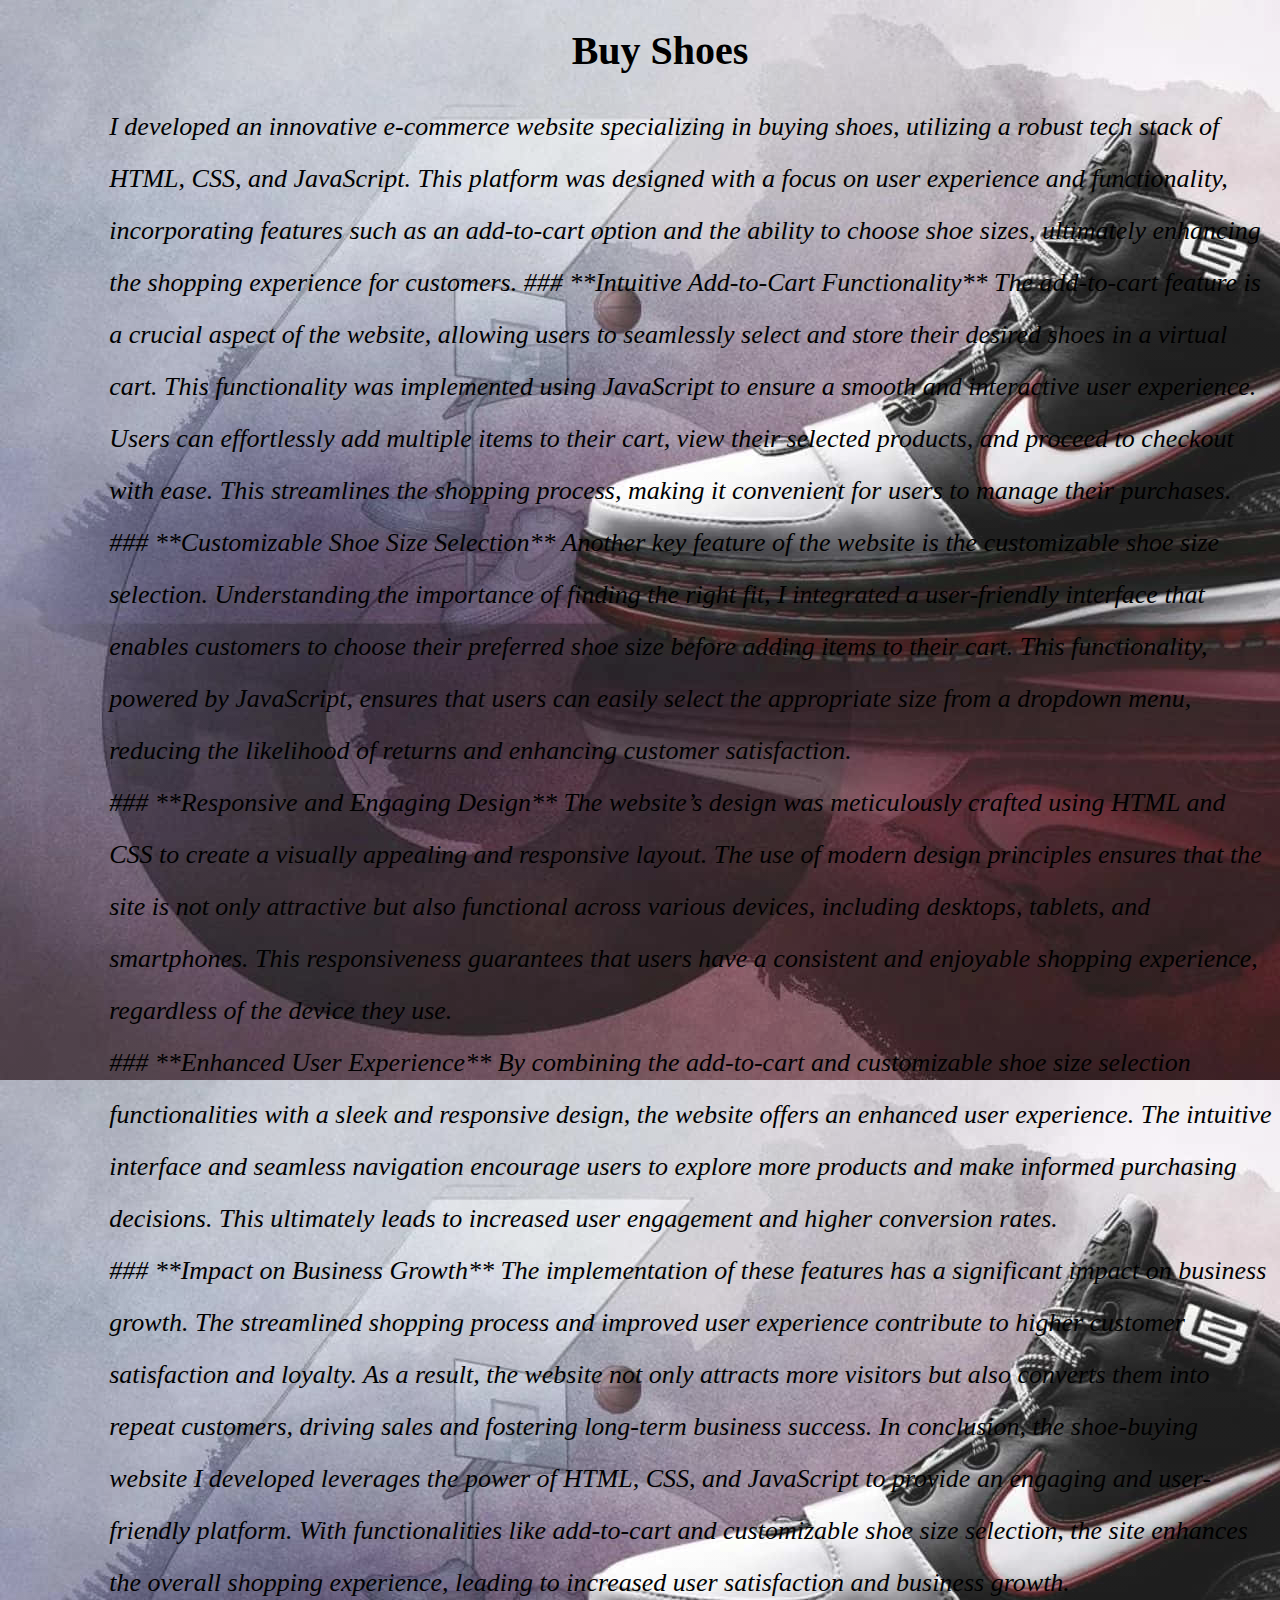
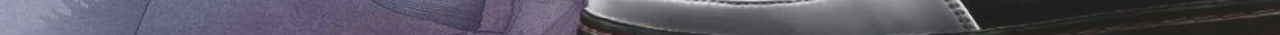
<file: buy shoes.html>
<!DOCTYPE html>
<html lang="en">
<head>
    <meta charset="UTF-8">
    <meta name="viewport" content="width=device-width, initial-scale=1.0">
    <title>Document</title>
    <style>
        .paragraph1{
            margin-left: 5%;
            margin-top: 2%;
            font-size: 26px;
            text-indent:0px;
            line-height: 2;
            font-style: italic;              
        }
        body{
            background: linear-gradient(rgba(255, 255, 255, 0.118),rgba(255, 255, 255, 0.118)), url("images/myshoes.jpg");
             
        }
        .heading1{
            text-align: center;
            font-size: 40px;
        }
        
    </style> 
</head>
<body>
    <ul>
    <h1 class="heading1">Buy Shoes</h1>
    <p class="paragraph1">
I developed an innovative e-commerce website specializing in buying shoes, utilizing a robust tech stack of HTML, CSS, and JavaScript. This platform was designed with a focus on user experience and functionality, incorporating features such as an add-to-cart option and the ability to choose shoe sizes, ultimately enhancing the shopping experience for customers.

### **Intuitive Add-to-Cart Functionality**
The add-to-cart feature is a crucial aspect of the website, allowing users to seamlessly select and store their desired shoes in a virtual cart. This functionality was implemented using JavaScript to ensure a smooth and interactive user experience. Users can effortlessly add multiple items to their cart, view their selected products, and proceed to checkout with ease. This streamlines the shopping process, making it convenient for users to manage their purchases.

</br>### **Customizable Shoe Size Selection**
Another key feature of the website is the customizable shoe size selection. Understanding the importance of finding the right fit, I integrated a user-friendly interface that enables customers to choose their preferred shoe size before adding items to their cart. This functionality, powered by JavaScript, ensures that users can easily select the appropriate size from a dropdown menu, reducing the likelihood of returns and enhancing customer satisfaction.

</br>### **Responsive and Engaging Design**
The website’s design was meticulously crafted using HTML and CSS to create a visually appealing and responsive layout. The use of modern design principles ensures that the site is not only attractive but also functional across various devices, including desktops, tablets, and smartphones. This responsiveness guarantees that users have a consistent and enjoyable shopping experience, regardless of the device they use.

</br>### **Enhanced User Experience**
By combining the add-to-cart and customizable shoe size selection functionalities with a sleek and responsive design, the website offers an enhanced user experience. The intuitive interface and seamless navigation encourage users to explore more products and make informed purchasing decisions. This ultimately leads to increased user engagement and higher conversion rates.

</br>### **Impact on Business Growth**
The implementation of these features has a significant impact on business growth. The streamlined shopping process and improved user experience contribute to higher customer satisfaction and loyalty. As a result, the website not only attracts more visitors but also converts them into repeat customers, driving sales and fostering long-term business success.

In conclusion, the shoe-buying website I developed leverages the power of HTML, CSS, and JavaScript to provide an engaging and user-friendly platform. With functionalities like add-to-cart and customizable shoe size selection, the site enhances the overall shopping experience, leading to increased user satisfaction and business growth.    
</p>

</body>
</html>
</file>
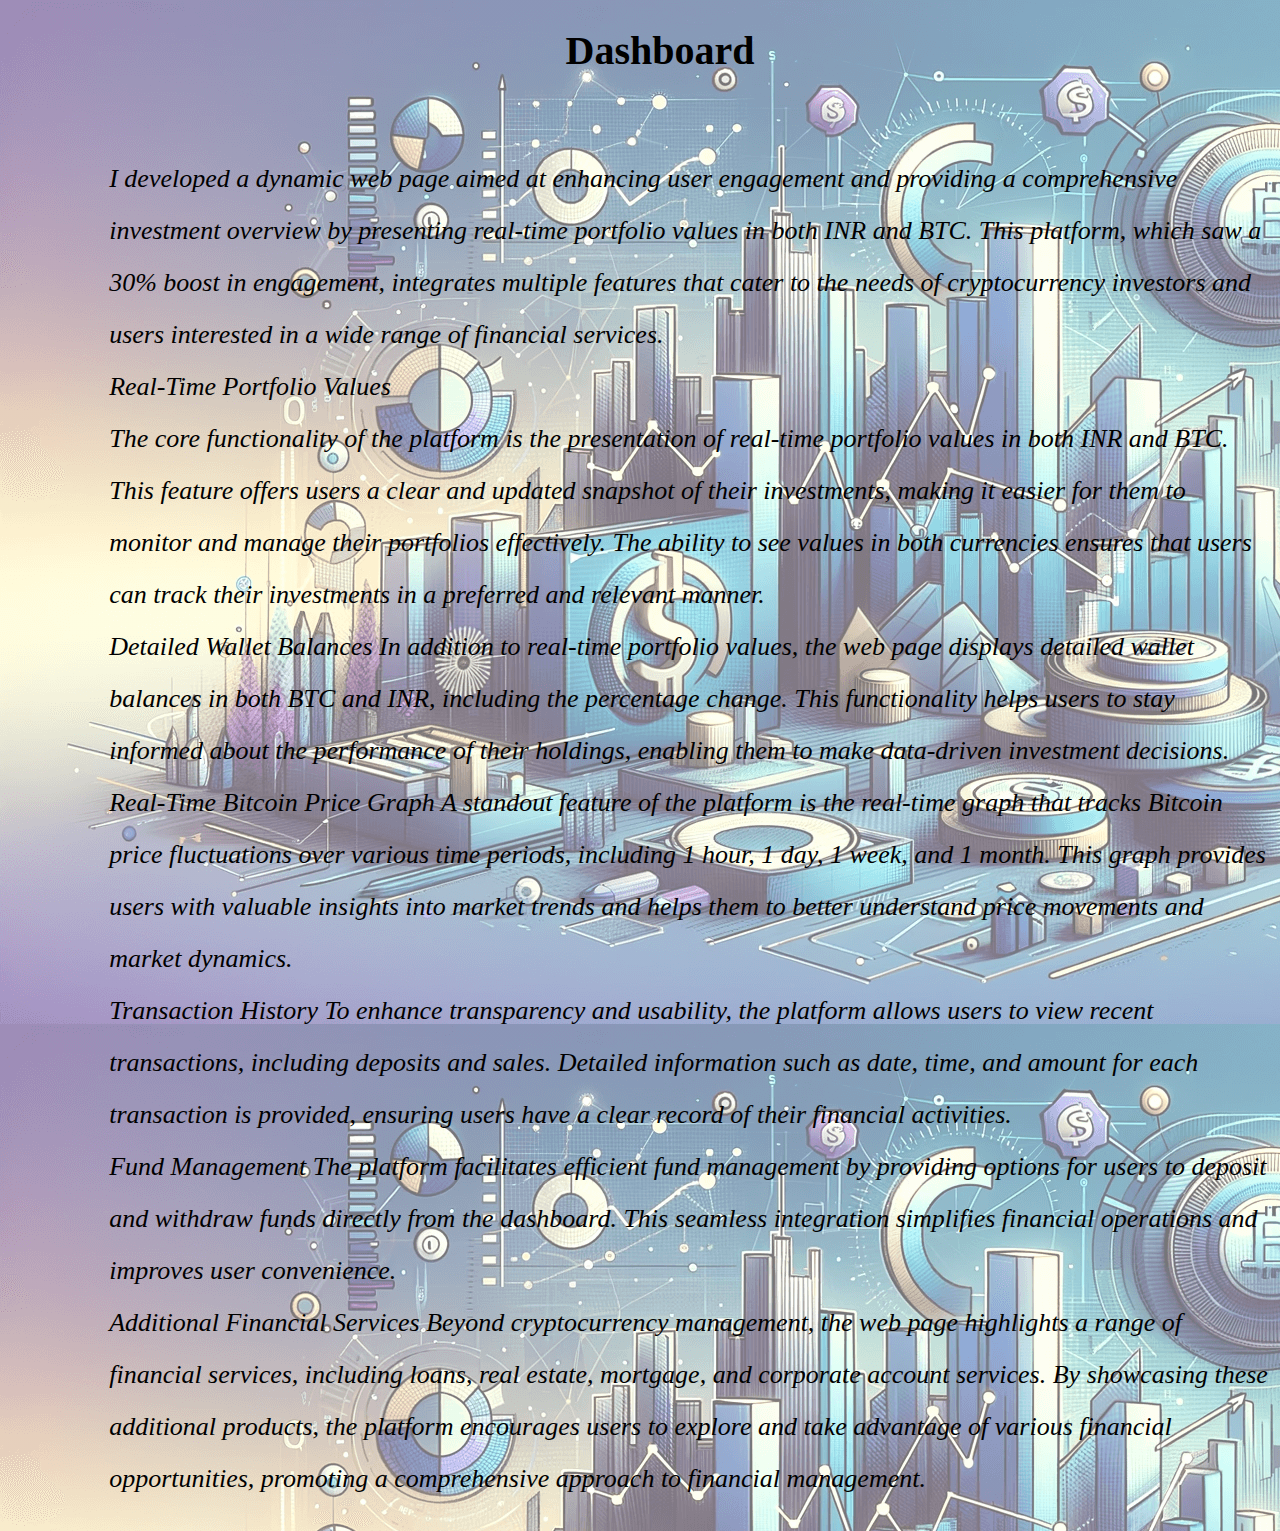
<file: crypto.html>
<!DOCTYPE html>
<html lang="en">
<head>
    <meta charset="UTF-8">
    <meta name="viewport" content="width=device-width, initial-scale=1.0">
    <title>Document</title>
    <style>
        .paragraph1{
            margin-left: 5%;
            margin-top: 2%;
            font-size: 26px;
            text-indent:0px;
            line-height: 2;
            font-style: italic;              
        }
        body{
            background: linear-gradient(rgba(255, 255, 255, 0.452),rgba(255, 255, 255, 0.451)), url("images/crypto.png");
             
        }
        .heading1{
            text-align: center;
            font-size: 40px;
        }
        
    </style>
</head>
<body>
    <ul>
    <h1 class="heading1">Dashboard</h1>
    <p class="paragraph1">
    </br>I developed a dynamic web page aimed at enhancing user engagement and providing a comprehensive investment overview by presenting real-time portfolio values in both INR and BTC. This platform, which saw a 30% boost in engagement, integrates multiple features that cater to the needs of cryptocurrency investors and users interested in a wide range of financial services.

    </br> Real-Time Portfolio Values
</br> The core functionality of the platform is the presentation of real-time portfolio values in both INR and BTC. This feature offers users a clear and updated snapshot of their investments, making it easier for them to monitor and manage their portfolios effectively. The ability to see values in both currencies ensures that users can track their investments in a preferred and relevant manner.
        
</br> Detailed Wallet Balances
        In addition to real-time portfolio values, the web page displays detailed wallet balances in both BTC and INR, including the percentage change. This functionality helps users to stay informed about the performance of their holdings, enabling them to make data-driven investment decisions.
        
    </br> Real-Time Bitcoin Price Graph
        A standout feature of the platform is the real-time graph that tracks Bitcoin price fluctuations over various time periods, including 1 hour, 1 day, 1 week, and 1 month. This graph provides users with valuable insights into market trends and helps them to better understand price movements and market dynamics.
        
    </br>Transaction History
        To enhance transparency and usability, the platform allows users to view recent transactions, including deposits and sales. Detailed information such as date, time, and amount for each transaction is provided, ensuring users have a clear record of their financial activities.
        
    </br>Fund Management
        The platform facilitates efficient fund management by providing options for users to deposit and withdraw funds directly from the dashboard. This seamless integration simplifies financial operations and improves user convenience.
        
    </br>Additional Financial Services
        Beyond cryptocurrency management, the web page highlights a range of financial services, including loans, real estate, mortgage, and corporate account services. By showcasing these additional products, the platform encourages users to explore and take advantage of various financial opportunities, promoting a comprehensive approach to financial management.</p>

</body>
</html>
</file>
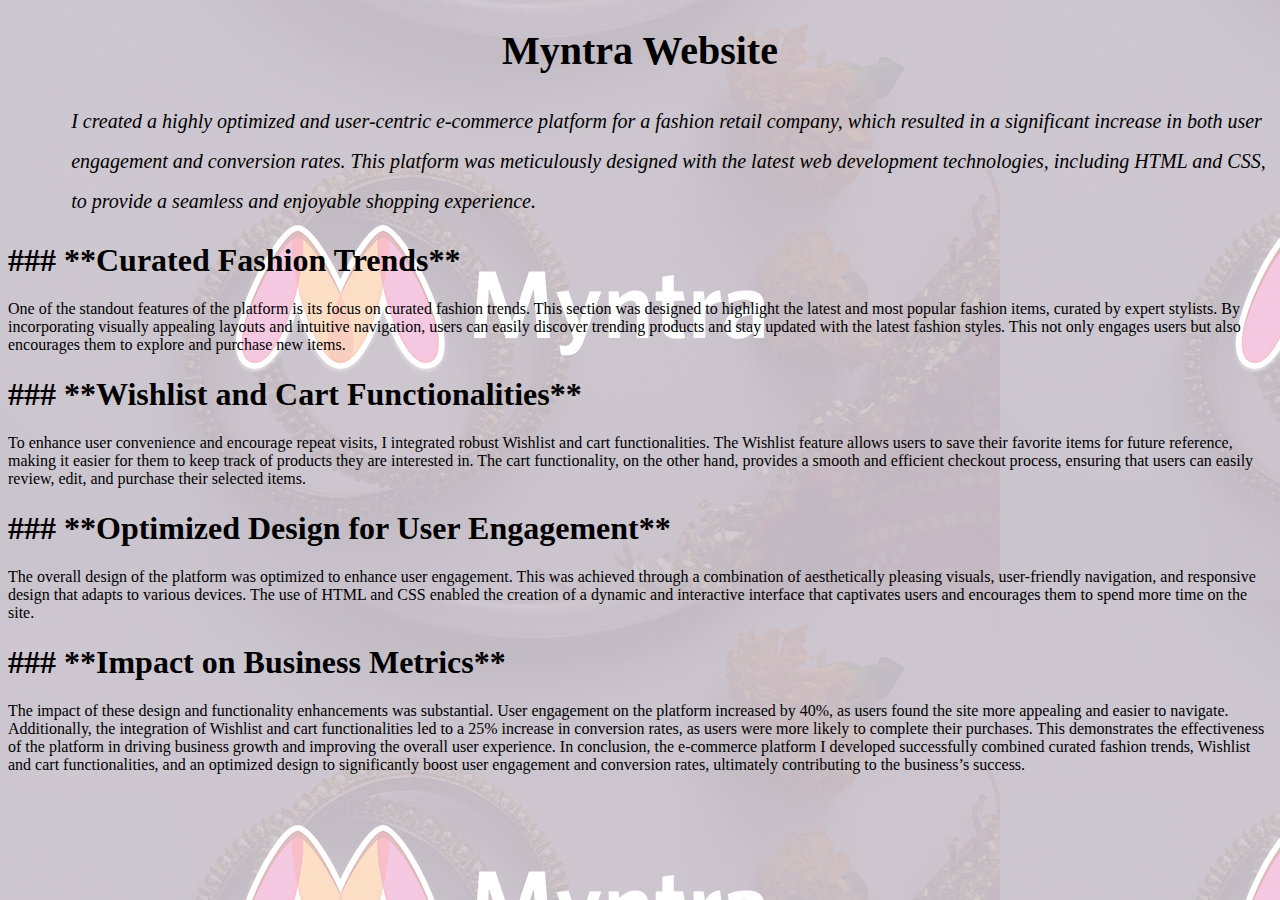
<file: myntra.html>
<!DOCTYPE html>
<html lang="en">
<head>
    <meta charset="UTF-8">
    <meta name="viewport" content="width=device-width, initial-scale=1.0">
    <title>Document</title>
    <style>
        .paragraph1{
            margin-left: 5%;
            margin-top: 2%;
            font-size: 20px;
            text-indent:0px;
            line-height: 2;
            font-style: italic;            
        }
        body{
            background: linear-gradient(rgba(255, 255, 255, 0.714),rgba(255, 255, 255, 0.711)), url("images/myntra.webp");
             
        }
        .heading1{
            text-align: center;
            font-size: 40px;
        }
        
    </style>
</head>
<body>
    <h1 class="heading1">Myntra Website</h1>
    <p class="paragraph1">
        I created a highly optimized and user-centric e-commerce platform for a fashion retail company, which resulted in a significant increase in both user engagement and conversion rates. This platform was meticulously designed with the latest web development technologies, including HTML and CSS, to provide a seamless and enjoyable shopping experience.

       <h1>### **Curated Fashion Trends**</h1>
        One of the standout features of the platform is its focus on curated fashion trends. This section was designed to highlight the latest and most popular fashion items, curated by expert stylists. By incorporating visually appealing layouts and intuitive navigation, users can easily discover trending products and stay updated with the latest fashion styles. This not only engages users but also encourages them to explore and purchase new items.
        
    <h1>### **Wishlist and Cart Functionalities**</h1>
        To enhance user convenience and encourage repeat visits, I integrated robust Wishlist and cart functionalities. The Wishlist feature allows users to save their favorite items for future reference, making it easier for them to keep track of products they are interested in. The cart functionality, on the other hand, provides a smooth and efficient checkout process, ensuring that users can easily review, edit, and purchase their selected items.
        
    <h1>### **Optimized Design for User Engagement**</h1>
        The overall design of the platform was optimized to enhance user engagement. This was achieved through a combination of aesthetically pleasing visuals, user-friendly navigation, and responsive design that adapts to various devices. The use of HTML and CSS enabled the creation of a dynamic and interactive interface that captivates users and encourages them to spend more time on the site.
        
    <h1> ### **Impact on Business Metrics**</h1>
        The impact of these design and functionality enhancements was substantial. User engagement on the platform increased by 40%, as users found the site more appealing and easier to navigate. Additionally, the integration of Wishlist and cart functionalities led to a 25% increase in conversion rates, as users were more likely to complete their purchases. This demonstrates the effectiveness of the platform in driving business growth and improving the overall user experience.
        
        In conclusion, the e-commerce platform I developed successfully combined curated fashion trends, Wishlist and cart functionalities, and an optimized design to significantly boost user engagement and conversion rates, ultimately contributing to the business’s success.
    </p>
</body>
</html>
</file>
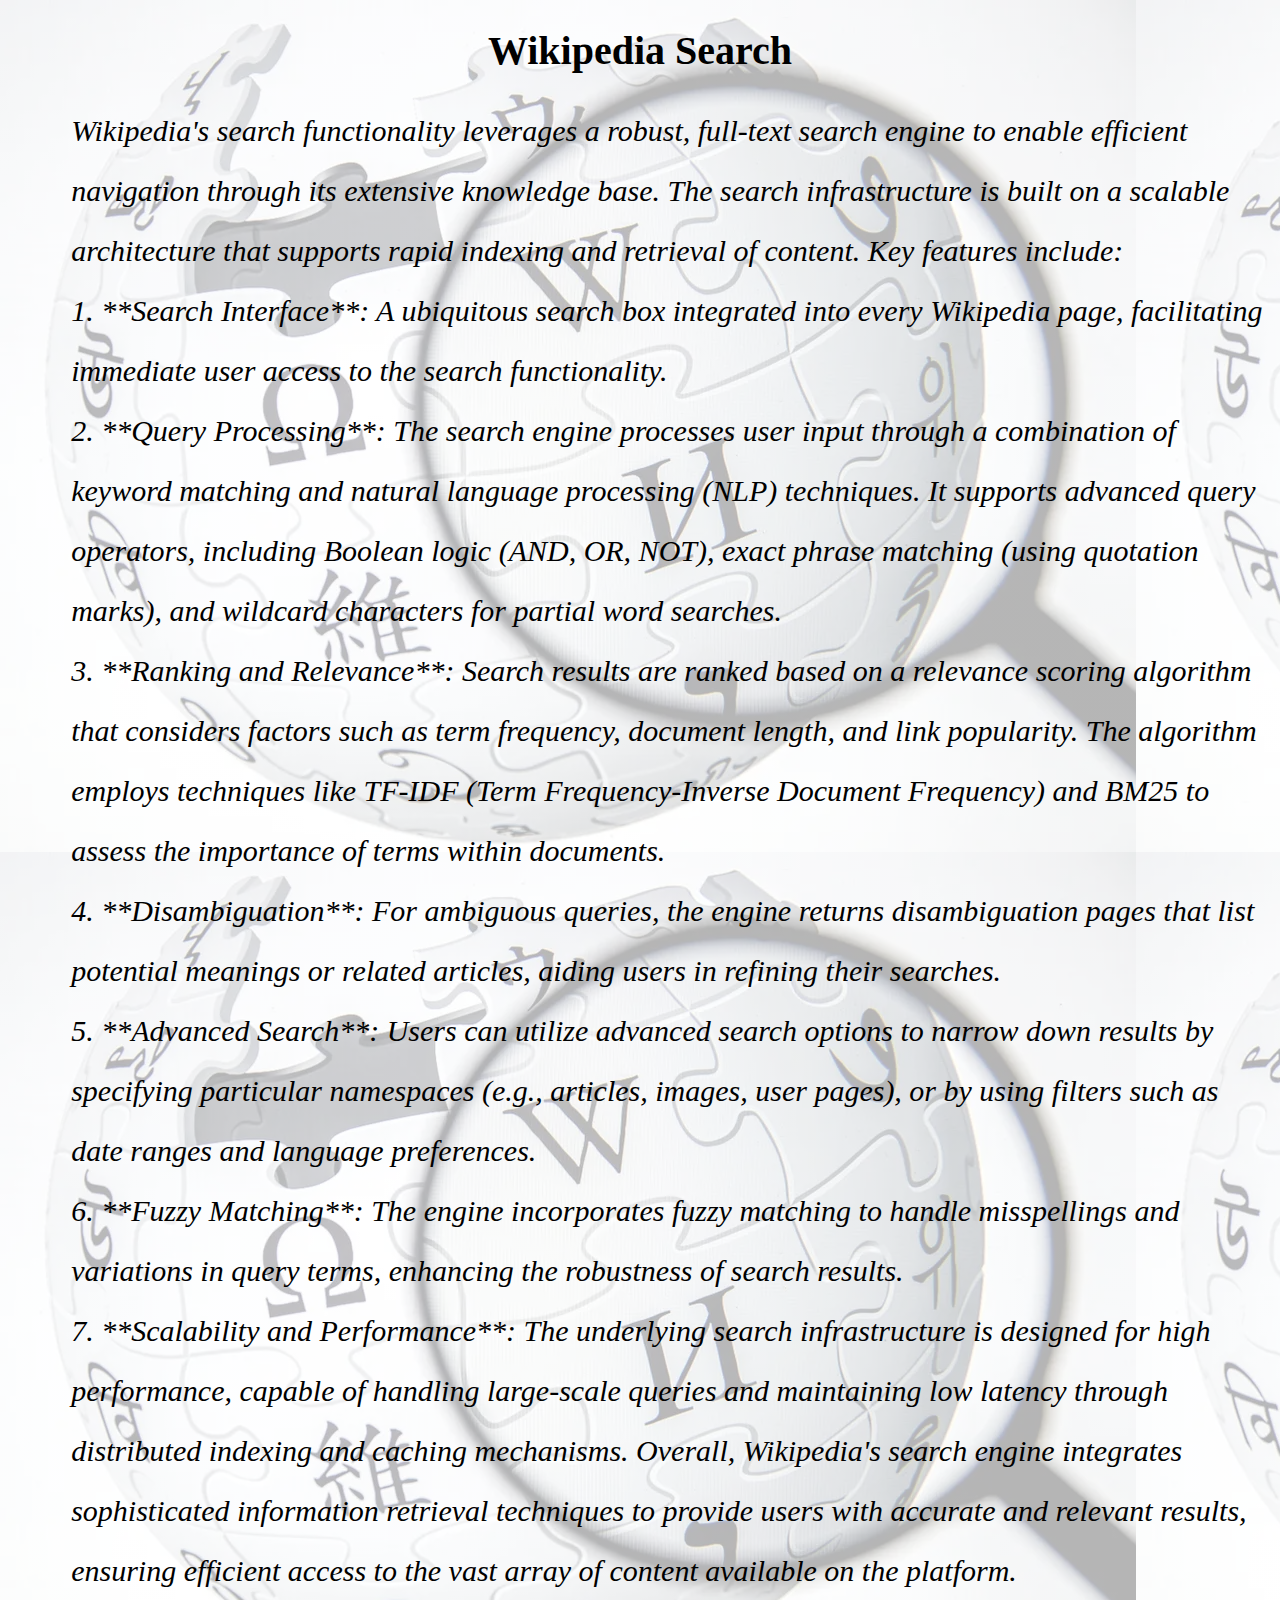
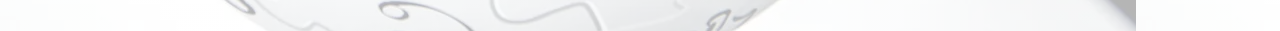
<file: wiki.html>
<!DOCTYPE html>
<html lang="en">
<head>
    <meta charset="UTF-8">
    <meta name="viewport" content="width=device-width, initial-scale=1.0">
    <title>Document</title>
    <style>
        .paragraph1{
            margin-left: 5%;
            margin-top: 2%;
            font-size: 30px;
            text-indent:0px;
            line-height: 2;
            font-style: italic;
            
        }
        body{
            background: linear-gradient(rgba(255, 255, 255, 0.714),rgba(255, 255, 255, 0.711)), url("images/wiki.webp");
             
        }
        .heading1{
            text-align: center;
            font-size: 40px;
        }
        
    </style>
</head>
<body>
    <h1 class="heading1">Wikipedia Search</h1>
    <p class="paragraph1">
        Wikipedia's search functionality leverages a robust, full-text search engine to enable efficient navigation through its extensive knowledge base. The search infrastructure is built on a scalable architecture that supports rapid indexing and retrieval of content. Key features include:

</br>  1. **Search Interface**: A ubiquitous search box integrated into every Wikipedia page, facilitating immediate user access to the search functionality.
</br>2. **Query Processing**: The search engine processes user input through a combination of keyword matching and natural language processing (NLP) techniques. It supports advanced query operators, including Boolean logic (AND, OR, NOT), exact phrase matching (using quotation marks), and wildcard characters for partial word searches.
</br>3. **Ranking and Relevance**: Search results are ranked based on a relevance scoring algorithm that considers factors such as term frequency, document length, and link popularity. The algorithm employs techniques like TF-IDF (Term Frequency-Inverse Document Frequency) and BM25 to assess the importance of terms within documents.
</br>4. **Disambiguation**: For ambiguous queries, the engine returns disambiguation pages that list potential meanings or related articles, aiding users in refining their searches.
</br>5. **Advanced Search**: Users can utilize advanced search options to narrow down results by specifying particular namespaces (e.g., articles, images, user pages), or by using filters such as date ranges and language preferences.
</br>6. **Fuzzy Matching**: The engine incorporates fuzzy matching to handle misspellings and variations in query terms, enhancing the robustness of search results.
</br>7. **Scalability and Performance**: The underlying search infrastructure is designed for high performance, capable of handling large-scale queries and maintaining low latency through distributed indexing and caching mechanisms.

Overall, Wikipedia's search engine integrates sophisticated information retrieval techniques to provide users with accurate and relevant results, ensuring efficient access to the vast array of content available on the platform.

    </p>
</body>
</html>
</file>
